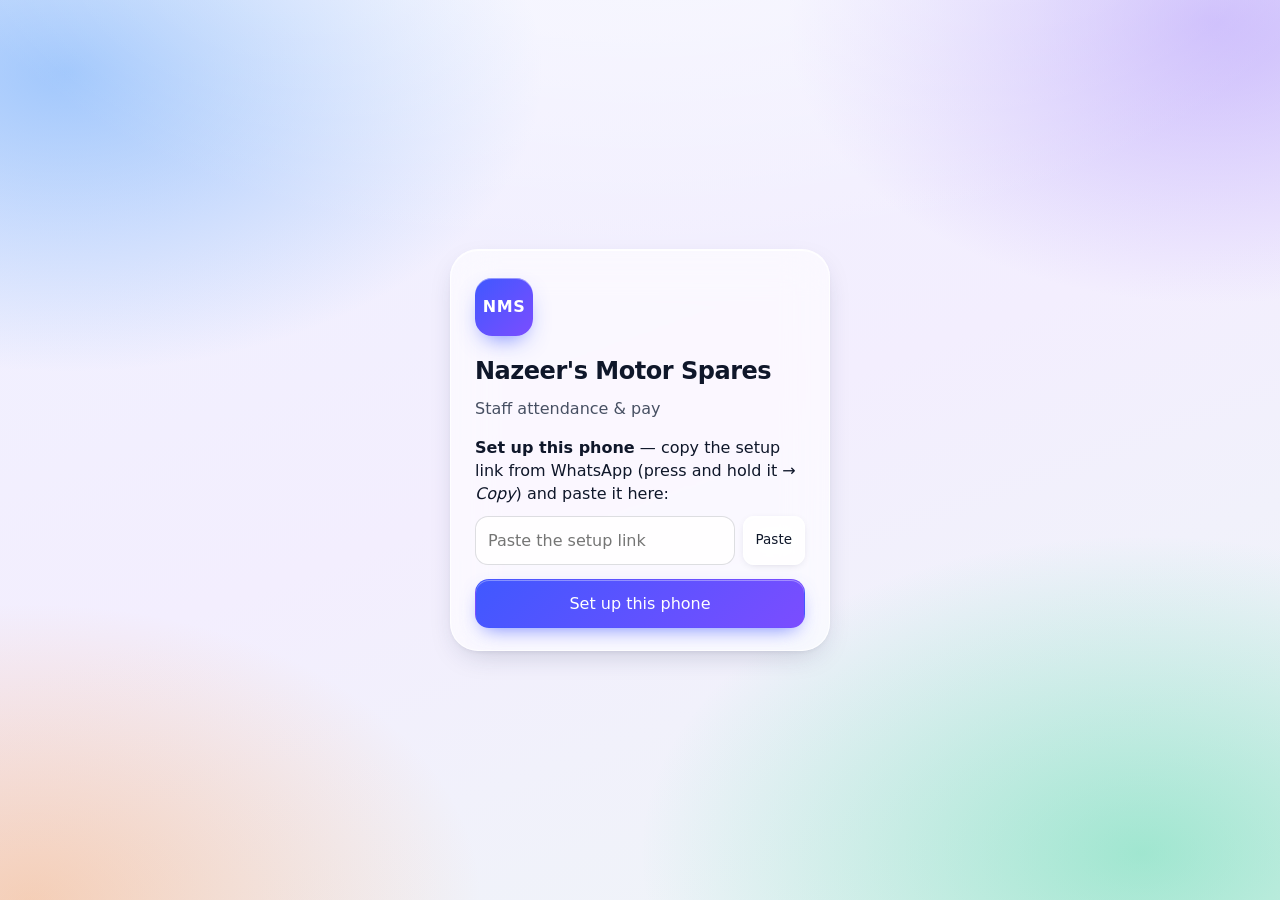
<file: index.html>
<!DOCTYPE html>
<html lang="en">
<head>
<meta charset="utf-8">
<meta name="viewport" content="width=device-width, initial-scale=1, viewport-fit=cover">
<meta http-equiv="Content-Security-Policy" content="default-src 'self'; script-src 'self'; style-src 'self' 'unsafe-inline'; img-src 'self' data:; connect-src 'self' https://oregkflpywtkdkqfrpbz.supabase.co; manifest-src 'self'; worker-src 'self'; object-src 'none'; base-uri 'none'; form-action 'none'">
<meta name="referrer" content="no-referrer">
<meta name="theme-color" content="#eaf0fb">
<meta name="apple-mobile-web-app-capable" content="yes">
<meta name="mobile-web-app-capable" content="yes">
<meta name="apple-mobile-web-app-title" content="NMS Staff">
<title>Nazeer's Motor Spares — Staff attendance &amp; pay</title>
<link rel="icon" href="data:image/svg+xml,%3Csvg xmlns='http://www.w3.org/2000/svg' viewBox='0 0 64 64'%3E%3Crect width='64' height='64' rx='14' fill='%234058ff'/%3E%3Ctext x='32' y='42' font-family='Arial,sans-serif' font-weight='700' font-size='26' text-anchor='middle' fill='%23fff'%3ENMS%3C/text%3E%3C/svg%3E">
<link rel="manifest" href="manifest.webmanifest">
<link rel="apple-touch-icon" href="icons/icon-180.png">
<link rel="stylesheet" href="attendance.css">
<style>html, body { margin: 0; height: 100%; background: #eaf0fb; } #attendance { min-height: 100vh; }</style>
</head>
<body>
<div id="attendance"></div>
<script src="attendance-core.js"></script>
<script src="attendance-pdf.js"></script>
<script src="attendance-ui.js"></script>
<script src="attendance-sync.js"></script>
<script src="start.js"></script>
</body>
</html>
</file>
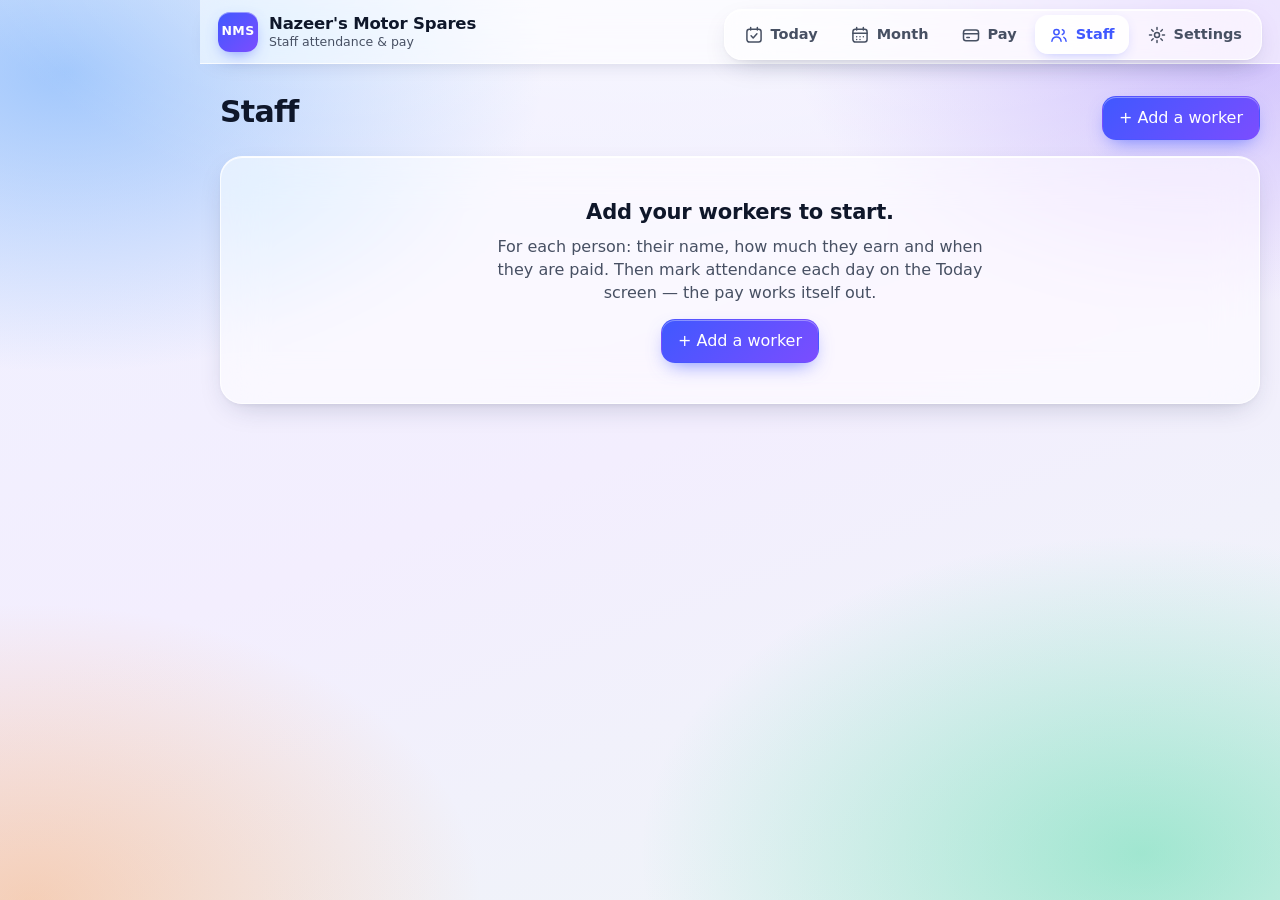
<file: embed-example.html>
<!DOCTYPE html>
<html lang="en">
<head>
<meta charset="utf-8">
<meta name="viewport" content="width=device-width, initial-scale=1">
<title>Example — attendance inside another system</title>
<link rel="stylesheet" href="attendance.css">
<style>
  body { margin: 0; font-family: system-ui, sans-serif; display: grid; grid-template-columns: 200px 1fr; min-height: 100vh; }
  .host-menu { background: #2b2f36; color: #fff; padding: 16px; }
  .host-menu a { display: block; color: #cfd4da; padding: 6px 0; text-decoration: none; }
</style>
</head>
<body>
<!-- Pretend this is Nazeer's other system (stock, sales …). The attendance module lives in one element. -->
<nav class="host-menu"><b>Nazeer's system</b><a href="#">Sales</a><a href="#">Stock</a><a href="#">Staff attendance</a></nav>
<div id="staff-attendance"></div>
<script src="attendance-core.js"></script>
<script src="attendance-pdf.js"></script>
<script src="attendance-ui.js"></script>
<script src="embed-example.js"></script>
</body>
</html>
</file>
<file: attendance.css>
/* Nazeer's Motor Spares — attendance & pay. Liquid-glass look.
   Every rule is scoped to .nms-att (or the print area), so this sheet can be added to another
   system without changing how that system looks. */
.nms-att {
  --na-accent: #4058ff; --na-accent-2: #7b4dff; --na-on-accent: #fff;
  --na-ink: #0f172a; --na-muted: #475063; --na-line: rgba(15, 23, 42, .09);
  --na-glass: rgba(255, 255, 255, .56); --na-glass-strong: rgba(255, 255, 255, .74);
  --na-rim: rgba(255, 255, 255, .78); --na-blur: blur(22px) saturate(180%);
  --na-shadow: 0 10px 30px -12px rgba(30, 41, 80, .28), 0 2px 6px -2px rgba(30, 41, 80, .08);
  --na-r: 22px;
  --c-P: #16a34a; --c-L: #d97706; --c-H: #7c3aed; --c-A: #e11d48; --c-S: #0284c7; --c-V: #0d9488; --c-O: #64748b;
  font: 16px/1.45 -apple-system, BlinkMacSystemFont, "SF Pro Text", "Segoe UI", Roboto, system-ui, sans-serif;
  color: var(--na-ink); background: #eaf0fb;
  min-height: 100vh; min-height: 100dvh; position: relative; isolation: isolate; -webkit-text-size-adjust: 100%;
  -webkit-tap-highlight-color: transparent;
}
/* the moving colour behind the glass */
.nms-att::before, .nms-att::after { content: ''; position: fixed; inset: -20%; z-index: -1; pointer-events: none; }
.nms-att::before {
  background:
    radial-gradient(38% 34% at 18% 20%, rgba(96, 165, 250, .55), transparent 70%),
    radial-gradient(34% 32% at 82% 16%, rgba(167, 139, 250, .5), transparent 70%),
    radial-gradient(40% 36% at 78% 82%, rgba(52, 211, 153, .42), transparent 70%),
    radial-gradient(36% 34% at 16% 86%, rgba(251, 146, 60, .36), transparent 70%),
    linear-gradient(160deg, #eef3ff, #f3eefe 50%, #ecf8f4);
  animation: na-drift 28s ease-in-out infinite alternate;
}
.nms-att::after { background: radial-gradient(60% 50% at 50% 0%, rgba(255, 255, 255, .65), transparent 70%); }
@keyframes na-drift {
  0% { transform: translate3d(0, 0, 0) scale(1); }
  50% { transform: translate3d(3%, -2%, 0) scale(1.06) rotate(2deg); }
  100% { transform: translate3d(-3%, 2%, 0) scale(1.03) rotate(-2deg); }
}
@media (prefers-reduced-motion: reduce) { .nms-att::before { animation: none; } }

.nms-att *, .nms-att *::before, .nms-att *::after { box-sizing: border-box; }
.nms-att button, .nms-att input, .nms-att select, .nms-att textarea { font: inherit; color: inherit; }
.nms-att button { touch-action: manipulation; }
.nms-att [hidden] { display: none !important; }
.nms-att a { color: var(--na-accent); }

/* glass surfaces */
.na-top, .na-card, .na-stat, .na-tabs, .na-modal, .na-gate-box, .na-s, .na-chip {
  background: var(--na-glass); -webkit-backdrop-filter: var(--na-blur); backdrop-filter: var(--na-blur);
  border: 1px solid var(--na-rim); box-shadow: var(--na-shadow), inset 0 1px 0 rgba(255, 255, 255, .9);
}
@supports not ((backdrop-filter: blur(1px)) or (-webkit-backdrop-filter: blur(1px))) {
  .na-top, .na-card, .na-stat, .na-tabs, .na-modal, .na-gate-box, .na-s, .na-chip { background: rgba(255, 255, 255, .92); }
}

/* header and sections */
.na-top { position: sticky; top: 0; z-index: 20; display: flex; align-items: center; justify-content: flex-start; min-height: 64px; gap: 12px 20px; padding: 10px 18px; padding-top: max(10px, env(safe-area-inset-top)); border-width: 0 0 1px; border-radius: 0; box-shadow: 0 8px 24px -18px rgba(30, 41, 80, .4); }
.na-brand { display: flex; align-items: center; gap: 11px; min-width: 0; }
.na-brand > span:last-child { display: grid; line-height: 1.2; min-width: 0; }
.na-brand b { font-size: 16.5px; letter-spacing: -.01em; white-space: nowrap; overflow: hidden; text-overflow: ellipsis; }
.na-brand i { font-style: normal; font-size: 12.5px; color: var(--na-muted); display: flex; align-items: center; gap: 6px; }
.na-logo { flex: none; width: 40px; height: 40px; border-radius: 12px; display: grid; place-items: center; font-weight: 800; font-size: 12.5px; letter-spacing: .03em; color: #fff; background: linear-gradient(135deg, var(--na-accent), var(--na-accent-2)); box-shadow: 0 6px 16px -6px rgba(64, 88, 255, .7), inset 0 1px 0 rgba(255, 255, 255, .4); }
.na-dot { width: 8px; height: 8px; border-radius: 50%; background: #94a3b8; flex: none; display: inline-block; }
.na-dot.ok { background: #22c55e; box-shadow: 0 0 0 3px rgba(34, 197, 94, .18); } .na-dot.bad { background: #f59e0b; box-shadow: 0 0 0 3px rgba(245, 158, 11, .2); }
.na-sync { display: flex; align-items: center; gap: 8px; font-weight: 600; margin: 0 0 6px; }

/* the tab bar sits outside the (glass) header, so it can be fixed to the screen */
.na-tabs { display: flex; gap: 4px; padding: 5px; border-radius: 18px; position: fixed; z-index: 30; top: max(9px, env(safe-area-inset-top)); right: 18px; }
.na-tabs button { display: flex; align-items: center; gap: 7px; border: 0; background: none; color: var(--na-muted); padding: 9px 14px; border-radius: 13px; cursor: pointer; font-weight: 600; font-size: 14.5px; transition: background .2s, color .2s; }
.na-tabs button svg { width: 20px; height: 20px; }
.na-tabs button:hover { color: var(--na-ink); }
.na-tabs button.on { color: var(--na-accent); background: rgba(255, 255, 255, .9); box-shadow: 0 4px 14px -6px rgba(64, 88, 255, .45); }
.na-short { display: none; }

.na-main { padding: 22px 20px 40px; max-width: 1080px; margin: 0 auto; }
.na-head { display: flex; flex-wrap: wrap; justify-content: space-between; align-items: center; gap: 10px; margin-bottom: 6px; }
.na-h1 { font-size: 30px; font-weight: 750; margin: 4px 0 16px; letter-spacing: -.025em; }
.na-h3 { font-size: 16px; margin: 0 0 10px; letter-spacing: -.01em; }
.na-daynav, .na-actions { display: flex; flex-wrap: wrap; align-items: center; gap: 8px; }
.na-date { padding: 8px 12px; border: 1px solid var(--na-rim); border-radius: 12px; background: var(--na-glass-strong); }
.na-chip { padding: 6px 12px; border-radius: 99px; font-size: 13.5px; font-weight: 600; }
.na-hint { color: var(--na-muted); font-size: 14px; margin: 10px 0; }
.na-center { text-align: center; justify-content: center; display: flex; }
p.na-center { display: block; }
.na-warn { color: #8a5300; background: rgba(254, 243, 199, .85); border: 1px solid rgba(251, 191, 36, .45); border-radius: 14px; padding: 9px 12px; font-size: 13.5px; margin: 8px 0; }

/* buttons */
.na-btn { display: inline-flex; align-items: center; justify-content: center; gap: 6px; min-height: 44px; padding: 9px 16px; border-radius: 14px; border: 1px solid var(--na-rim); background: var(--na-glass-strong); -webkit-backdrop-filter: blur(12px); backdrop-filter: blur(12px); cursor: pointer; font-weight: 600; white-space: nowrap; box-shadow: 0 2px 8px -4px rgba(30, 41, 80, .25), inset 0 1px 0 rgba(255, 255, 255, .9); transition: transform .08s, box-shadow .2s, filter .2s; }
.na-btn:hover { box-shadow: 0 6px 16px -8px rgba(30, 41, 80, .35), inset 0 1px 0 #fff; }
.na-btn:active { transform: scale(.97); }
.na-btn:disabled { opacity: .45; cursor: default; transform: none; }
.na-btn.sm { min-height: 36px; padding: 6px 12px; font-size: 13.5px; border-radius: 11px; }
.na-btn.primary { color: #fff; border-color: transparent; background: linear-gradient(135deg, var(--na-accent), var(--na-accent-2)); box-shadow: 0 8px 20px -8px rgba(64, 88, 255, .75), inset 0 1px 0 rgba(255, 255, 255, .35); }
.na-btn.primary:hover { filter: brightness(1.06); }
.na-btn.wa { color: #fff; border-color: transparent; background: linear-gradient(135deg, #22c55e, #16a34a); box-shadow: 0 8px 20px -10px rgba(22, 163, 74, .8), inset 0 1px 0 rgba(255, 255, 255, .35); }
.na-btn.ghost { background: transparent; border-color: transparent; box-shadow: none; color: var(--na-muted); -webkit-backdrop-filter: none; backdrop-filter: none; }
.na-btn.danger { background: transparent; border-color: transparent; box-shadow: none; color: var(--c-A); margin-top: 14px; padding-left: 0; }
.na-btn.danger-outline { color: var(--c-A); border-color: rgba(225, 29, 72, .3); }
.na-round { width: 44px; height: 44px; border-radius: 50%; border: 1px solid var(--na-rim); background: var(--na-glass-strong); font-size: 24px; line-height: 1; cursor: pointer; box-shadow: var(--na-shadow); display: grid; place-items: center; padding-bottom: 3px; }
.na-round:active { transform: scale(.94); }
.na-x { border: 0; background: rgba(15, 23, 42, .06); width: 34px; height: 34px; border-radius: 50%; font-size: 21px; line-height: 1; cursor: pointer; color: var(--na-muted); display: grid; place-items: center; }
.na-x.sm { width: 28px; height: 28px; font-size: 17px; }
.na-x:hover { background: rgba(15, 23, 42, .1); color: var(--na-ink); }

/* cards */
.na-card { border-radius: var(--na-r); margin-bottom: 14px; overflow: hidden; }
.na-pad { padding: 18px 20px; }
.na-empty { padding: 40px 20px; text-align: center; display: grid; justify-items: center; gap: 8px; }
.na-empty b { font-size: 21px; letter-spacing: -.01em; }
.na-empty p { color: var(--na-muted); max-width: 50ch; margin: 0 0 6px; }
.na-closed { background: rgba(241, 245, 249, .7); }
.na-closed p { margin: 6px 0 0; color: var(--na-muted); }

/* status colours */
.nms-att .s-P { --c: var(--c-P); } .nms-att .s-L { --c: var(--c-L); } .nms-att .s-H { --c: var(--c-H); } .nms-att .s-A { --c: var(--c-A); }
.nms-att .s-S { --c: var(--c-S); } .nms-att .s-V { --c: var(--c-V); } .nms-att .s-O { --c: var(--c-O); }

/* today */
.na-dayhead { display: flex; align-items: center; justify-content: center; gap: 14px; margin: 2px 0 10px; }
.na-daytitle { position: relative; display: grid; text-align: center; cursor: pointer; min-width: 170px; }
.na-daytitle span { font-size: 13px; font-weight: 700; color: var(--na-accent); text-transform: uppercase; letter-spacing: .08em; }
.na-daytitle b { font-size: 25px; letter-spacing: -.02em; }
.na-daytitle input { position: absolute; inset: 0; opacity: 0; width: 100%; height: 100%; cursor: pointer; border: 0; }
.na-tally { display: flex; flex-wrap: wrap; justify-content: center; gap: 7px; margin: 6px 0 12px; }
.na-s { display: inline-flex; gap: 6px; align-items: center; padding: 6px 12px; border-radius: 99px; font-size: 13.5px; font-weight: 500; }
.na-s::before { content: ''; width: 8px; height: 8px; border-radius: 50%; background: var(--c, #94a3b8); }
.na-s.s-none { background: rgba(254, 243, 199, .8); } .na-s.s-none::before { background: #f59e0b; }
.na-s.s-done { color: var(--c-P); font-weight: 600; } .na-s.s-done::before { display: none; }
.na-quick { display: flex; flex-wrap: wrap; gap: 8px; margin-bottom: 14px; }
.na-quick .na-btn { flex: 1 1 auto; }
.na-quick .na-btn.primary { flex: 2 1 220px; }
.na-list { display: grid; gap: 10px; }
.na-list .na-card { margin: 0; }
.na-row { display: grid; grid-template-columns: minmax(140px, 1fr) minmax(0, 2.2fr); align-items: center; gap: 10px 16px; padding: 14px 16px; }
.na-row.na-off { opacity: .72; }
.na-who { display: grid; min-width: 0; }
.na-who b { font-size: 17px; letter-spacing: -.01em; }
.na-who i { font-style: normal; color: var(--na-muted); font-size: 13px; }
.na-who em { font-style: normal; color: var(--na-accent); font-weight: 600; }
.na-seg { display: grid; grid-template-columns: repeat(5, minmax(0, 1fr)); gap: 6px; }
.na-seg button { min-height: 50px; border-radius: 14px; border: 1.5px solid color-mix(in srgb, var(--c, #94a3b8) 30%, transparent); background: color-mix(in srgb, var(--c, #94a3b8) 7%, rgba(255, 255, 255, .7)); color: var(--c, var(--na-ink)); font-weight: 650; font-size: 14px; cursor: pointer; padding: 6px 4px; transition: transform .08s, background .15s, box-shadow .15s; }
.na-seg button:active { transform: scale(.95); }
.na-seg button.on { background: var(--c); border-color: var(--c); color: #fff; box-shadow: 0 6px 16px -6px var(--c), inset 0 1px 0 rgba(255, 255, 255, .35); }
.na-seg .na-more:not(.on) { --c: var(--na-muted); border-style: dashed; }
.na-moregrid { display: grid; grid-template-columns: repeat(2, minmax(0, 1fr)); gap: 8px; }
.na-morebtn { min-height: 52px; border-radius: 14px; border: 1.5px solid color-mix(in srgb, var(--c, #94a3b8) 35%, transparent); background: color-mix(in srgb, var(--c, #94a3b8) 8%, #fff); color: var(--c, var(--na-ink)); font-weight: 650; cursor: pointer; }
.na-morebtn.on { background: var(--c); color: #fff; border-color: var(--c); }

/* month sheet */
.na-scroll { overflow-x: auto; -webkit-overflow-scrolling: touch; }
.na-grid { border-collapse: separate; border-spacing: 3px; font-size: 12.5px; min-width: 100%; padding: 6px; }
.na-grid th, .na-grid td { text-align: center; padding: 0; }
.na-grid thead th { padding: 5px 2px; font-weight: 650; min-width: 28px; border-radius: 8px; }
.na-grid thead th i { display: block; font-style: normal; font-weight: 500; color: var(--na-muted); font-size: 10.5px; }
.na-grid thead th.td { background: linear-gradient(135deg, var(--na-accent), var(--na-accent-2)); color: #fff; }
.na-grid thead th.td i { color: rgba(255, 255, 255, .8); }
.na-grid th.cl, .na-grid td.cl { background: rgba(148, 163, 184, .2); }
.na-grid .na-sticky { z-index: 2; position: sticky; left: 0; background: #f7f8fd; box-shadow: 6px 0 8px -6px rgba(30, 41, 80, .25); text-align: left; padding: 6px 12px; white-space: nowrap; min-width: 120px; border-radius: 10px; }
.na-grid td.c { width: 28px; height: 32px; border-radius: 8px; cursor: pointer; font-weight: 750; color: #fff; background: var(--c, rgba(255, 255, 255, .6)); user-select: none; }
.na-grid td.c:hover { box-shadow: 0 0 0 2px var(--na-ink) inset; }
.na-grid td.off { background: rgba(148, 163, 184, .16); }
.na-grid td.miss { color: #f59e0b; font-size: 18px; }
.na-grid td.t { padding: 4px 8px; font-weight: 700; min-width: 48px; background: rgba(255, 255, 255, .6); border-radius: 8px; }
.na-grid td.t.bad { color: var(--c-A); }
.na-legend { display: flex; flex-wrap: wrap; gap: 6px 14px; font-size: 13px; color: var(--na-muted); }
.na-legend span { display: inline-flex; gap: 6px; align-items: center; }
.na-legend .c { display: inline-grid; place-items: center; width: 22px; height: 22px; border-radius: 7px; color: #fff; background: var(--c); font-size: 11px; }

/* pay */
.na-stats { display: grid; grid-template-columns: repeat(auto-fit, minmax(190px, 1fr)); gap: 12px; margin-bottom: 14px; }
.na-stat { border-radius: var(--na-r); padding: 16px 18px; display: grid; gap: 4px; }
.na-stat span { font-size: 13px; color: var(--na-muted); }
.na-stat b { font-size: 26px; letter-spacing: -.02em; }
.na-stat i { font-style: normal; font-size: 12.5px; color: var(--na-muted); }
.na-stat.hero { color: #fff; border-color: transparent; background: linear-gradient(135deg, var(--na-accent), var(--na-accent-2)); box-shadow: 0 14px 30px -14px rgba(64, 88, 255, .8), inset 0 1px 0 rgba(255, 255, 255, .35); }
.na-stat.hero span, .na-stat.hero i { color: rgba(255, 255, 255, .8); }
.na-pay-head { display: flex; justify-content: space-between; align-items: center; gap: 12px; padding: 16px 18px 0; }
.na-pay-head > div { display: grid; }
.na-pay-head b { font-size: 17.5px; letter-spacing: -.01em; }
.na-pay-head i { font-style: normal; font-size: 13px; color: var(--na-muted); }
.na-pay-body { display: grid; grid-template-columns: 1fr minmax(260px, 360px); gap: 18px; padding: 10px 18px 6px; }
.na-period { font-weight: 650; margin-bottom: 8px; }
.na-counts { display: flex; flex-wrap: wrap; gap: 6px; }
.na-counts span { font-size: 13px; padding: 4px 10px; border-radius: 99px; background: color-mix(in srgb, var(--c, #64748b) 12%, rgba(255, 255, 255, .7)); color: var(--c, var(--na-ink)); font-weight: 500; }
.na-lines { width: 100%; border-collapse: collapse; font-size: 14px; }
.na-lines td { padding: 6px 0; border-bottom: 1px dashed var(--na-line); }
.na-lines td + td { text-align: right; white-space: nowrap; padding-left: 12px; }
.na-lines td.neg { color: var(--c-A); }
.na-lines tr.tot td { border-bottom: 0; border-top: 2px solid var(--na-ink); font-weight: 750; font-size: 17px; padding-top: 9px; }
.na-pay-foot { display: flex; flex-wrap: wrap; gap: 8px; justify-content: flex-end; padding: 12px 18px 16px; border-top: 1px solid var(--na-line); margin-top: 8px; background: rgba(255, 255, 255, .35); }
.na-pill { font-size: 12.5px; font-weight: 650; padding: 5px 11px; border-radius: 99px; background: rgba(148, 163, 184, .2); color: var(--na-muted); white-space: nowrap; }
.na-pill.ok { background: rgba(22, 163, 74, .14); color: var(--c-P); }
.na-pill.warn { background: rgba(217, 119, 6, .15); color: #b45309; }
.na-pill.bad { background: rgba(225, 29, 72, .13); color: var(--c-A); }

/* pay: everyone at a glance, and a running account per person */
.na-pad-x { padding-left: 18px; padding-right: 18px; }
.na-card-head { display: flex; justify-content: space-between; align-items: baseline; gap: 10px; padding: 16px 18px 4px; }
.na-card-head .na-h3 { margin: 0; }
.na-card-head .na-hint { margin: 0; font-size: 12.5px; }
.na-sum { width: 100%; border-collapse: collapse; font-size: 14.5px; }
.na-sum th { text-align: left; font-size: 12px; font-weight: 650; color: var(--na-muted); text-transform: uppercase; letter-spacing: .05em; padding: 8px 18px; border-bottom: 1px solid var(--na-line); }
.na-sum td { padding: 11px 18px; border-bottom: 1px solid var(--na-line); white-space: nowrap; }
.na-sum th.r, .na-sum td.r { text-align: right; }
.na-sum tbody tr { cursor: pointer; transition: background .15s; }
.na-sum tbody tr:hover { background: rgba(255, 255, 255, .55); }
.na-sum td b { font-weight: 650; }
.na-sum td:first-child { display: grid; gap: 5px; min-width: 120px; }
.na-sum td.owe, .na-acct .owe b { color: var(--c-A); }
.na-sum td.ok, .na-acct .ok b { color: var(--c-P); }
.na-sum tfoot td { font-weight: 750; border-bottom: 0; background: rgba(255, 255, 255, .45); }
.na-bar { display: block; height: 6px; border-radius: 99px; background: rgba(15, 23, 42, .08); overflow: hidden; }
.na-bar i { display: block; height: 100%; border-radius: inherit; background: linear-gradient(90deg, #22c55e, #16a34a); }
.na-bar.big { height: 9px; margin: 2px 0 8px; }
.na-acct { display: grid; grid-template-columns: repeat(3, minmax(0, 1fr)); gap: 8px; padding: 12px 18px 8px; }
.na-acct > div { background: rgba(255, 255, 255, .55); border: 1px solid var(--na-rim); border-radius: 16px; padding: 10px 12px; display: grid; gap: 2px; }
.na-acct span { font-size: 12px; color: var(--na-muted); font-weight: 600; }
.na-acct b { font-size: 19px; letter-spacing: -.02em; }
.na-acct.small { padding: 0; }
.na-acct.small b { font-size: 16px; }
.na-next { margin: 2px 0 6px; font-size: 14.5px; }
.na-next .na-hint { display: block; margin: 2px 0 0; font-size: 12.5px; }
.na-more-info { border-top: 1px solid var(--na-line); padding-top: 10px; padding-bottom: 10px; }
.na-more-info summary { cursor: pointer; font-weight: 650; font-size: 14px; color: var(--na-accent); list-style: none; }
.na-more-info summary::-webkit-details-marker { display: none; }
.na-more-info summary::before { content: '▸ '; }
.na-more-info[open] summary::before { content: '▾ '; }
.na-more-info .na-counts, .na-more-info .na-lines { margin-top: 10px; }
.na-del { width: 36px; }
.na-chips { display: flex; flex-wrap: wrap; gap: 6px; margin-top: 12px; }

/* staff list */
.na-tbl { width: 100%; border-collapse: collapse; }
.na-tbl th { text-align: left; font-size: 12.5px; font-weight: 600; color: var(--na-muted); padding: 12px 18px 8px; border-bottom: 1px solid var(--na-line); }
.na-tbl td { padding: 13px 18px; border-bottom: 1px solid var(--na-line); vertical-align: middle; }
.na-tbl td i { display: block; font-style: normal; font-size: 12.5px; color: var(--na-muted); }
.na-tbl td.r { text-align: right; }
.na-tbl tbody tr { cursor: pointer; transition: background .15s; }
.na-tbl tbody tr:hover { background: rgba(255, 255, 255, .5); }
.na-tbl tbody tr:last-child td { border-bottom: 0; }
.na-tbl tr.na-off td { color: var(--na-muted); }

/* sign-in, set-up and PIN screens */
.na-gate { min-height: 100vh; min-height: 100dvh; display: grid; place-items: center; padding: 24px 16px; padding-top: max(24px, env(safe-area-inset-top)); }
.na-gate-box { width: min(380px, 100%); border-radius: 28px; padding: 28px 24px 22px; display: grid; grid-template-columns: minmax(0, 1fr); gap: 14px; background: rgba(255, 255, 255, .6); }
.na-gate-mark { width: 58px; height: 58px; border-radius: 17px; color: #fff; display: grid; place-items: center; font-weight: 800; font-size: 16px; letter-spacing: .03em; background: linear-gradient(135deg, var(--na-accent), var(--na-accent-2)); box-shadow: 0 10px 24px -10px rgba(64, 88, 255, .85), inset 0 1px 0 rgba(255, 255, 255, .4); }
.na-gate-box h1 { font-size: 24px; margin: 4px 0 0; letter-spacing: -.02em; }
.na-gate-box > p { margin: -6px 0 2px; color: var(--na-muted); }
.na-gate-go { padding: 12px; font-size: 16px; margin-top: 4px; }
.na-gate-box .na-fld input { font-size: 16px; padding: 12px; }
.na-gate-small { font-size: 12.5px; color: var(--na-muted); margin: 0 !important; text-align: center; }
.na-gate-step { margin: 0 !important; color: var(--na-ink) !important; }
.na-gate-link { border: 0; background: none; color: var(--na-muted); text-decoration: underline; cursor: pointer; justify-self: center; font-size: 14px; padding: 6px; }
.na-pin-title { text-align: center; font-weight: 650; margin: 6px 0 0 !important; color: var(--na-ink) !important; }
.na-pin-dots { display: flex; justify-content: center; gap: 18px; margin: 6px 0; }
.na-pin-dots span { width: 15px; height: 15px; border-radius: 50%; border: 2px solid rgba(15, 23, 42, .35); transition: background .15s, transform .15s; }
.na-pin-dots span.on { background: linear-gradient(135deg, var(--na-accent), var(--na-accent-2)); border-color: transparent; transform: scale(1.1); }
.na-pin-msg { text-align: center; color: var(--c-A) !important; min-height: 1.2em; margin: 0 !important; font-size: 14px; font-weight: 600; }
.na-pin-pad { display: grid; grid-template-columns: repeat(3, 1fr); gap: 12px; }
.na-pin-pad button { height: 62px; border-radius: 50px; border: 1px solid var(--na-rim); background: rgba(255, 255, 255, .62); -webkit-backdrop-filter: blur(10px); backdrop-filter: blur(10px); font-size: 25px; font-weight: 500; cursor: pointer; box-shadow: 0 4px 12px -8px rgba(30, 41, 80, .45), inset 0 1px 0 #fff; transition: transform .08s, background .12s; }
.na-pin-pad button:active { transform: scale(.94); background: rgba(255, 255, 255, .95); }

.na-join { display: grid; grid-template-columns: minmax(0, 1fr); gap: 10px; min-width: 0; }
.na-join-row { display: flex; gap: 8px; }
.na-join-row input { flex: 1; min-width: 0; width: 100%; border: 1px solid rgba(15, 23, 42, .14); border-radius: 13px; padding: 12px; background: rgba(255, 255, 255, .85); font-size: 16px; }
.na-join-row input:focus { outline: 0; border-color: var(--na-accent); box-shadow: 0 0 0 4px rgba(64, 88, 255, .16); }
.na-join-row .na-btn { min-height: 46px; }

/* today: pay reminders and the all-marked note */
.na-remind { margin-bottom: 12px; }
.na-remind-head { display: flex; justify-content: space-between; align-items: center; padding: 12px 16px 4px; }
.na-remind-head b { font-size: 16px; }
.na-remind-head > span { display: grid; gap: 2px; }
.na-remind-head i { font-style: normal; font-size: 14px; color: var(--na-muted); }
.na-remind-head i strong { color: var(--c-A); }
.na-remind-foot { display: flex; flex-wrap: wrap; gap: 8px; padding: 12px 16px 14px; border-top: 1px solid var(--na-line); }
.na-remind-foot .na-btn.primary { flex: 2 1 200px; }
.na-remind-foot .na-btn:not(.primary) { flex: 1 1 100px; }
.na-remind-row { display: flex; width: 100%; justify-content: space-between; align-items: center; gap: 10px; border: 0; border-top: 1px solid var(--na-line); background: transparent; padding: 12px 16px; text-align: left; cursor: pointer; }
.na-remind-row span { display: grid; }
.na-remind-row i { font-style: normal; font-size: 13.5px; color: var(--na-muted); }
.na-remind-row strong { font-size: 17px; white-space: nowrap; }
.na-remind-row.urgent strong { color: var(--c-A); }
.na-remind-row:active { background: rgba(255, 255, 255, .6); }
.na-done { flex: 2 1 220px; display: flex; align-items: center; justify-content: center; min-height: 44px; border-radius: 14px; background: rgba(22, 163, 74, .12); color: var(--c-P); font-weight: 650; }

/* staff cards */
.na-staff { display: flex; justify-content: space-between; align-items: center; gap: 12px; padding: 14px 16px; cursor: pointer; }
.na-staff.na-off { opacity: .6; }
.na-staff-main { display: grid; gap: 2px; min-width: 0; }
.na-staff-main b { font-size: 18px; letter-spacing: -.01em; }
.na-staff-main i { font-style: normal; color: var(--na-muted); font-size: 14px; }
.na-staff-main span { font-size: 14.5px; margin-top: 4px; }
.na-staff-main em { font-style: normal; font-size: 14px; color: var(--na-accent); font-weight: 600; }
.na-staff-side { display: flex; flex-direction: column; gap: 6px; flex: none; }
.na-staff-side .na-btn { min-width: 74px; text-decoration: none; color: inherit; }
.na-staff-side .na-btn.primary { color: #fff; }

/* settings: how-to */
.na-steps { margin: 0; padding-left: 22px; display: grid; gap: 9px; }
.na-steps li { line-height: 1.45; }
.na-steps i { font-style: normal; font-weight: 600; }

/* worker form */
.na-formhead { margin: 8px 0 -2px; font-size: 13px; text-transform: uppercase; letter-spacing: .06em; color: var(--na-accent); }
.na-summary { margin: 2px 0 0; padding: 12px 14px; border-radius: 14px; background: rgba(64, 88, 255, .09); color: #26318f; font-weight: 600; line-height: 1.45; }
.na-extras { border-top: 1px solid var(--na-line); padding-top: 12px; }
.na-extras > summary { cursor: pointer; font-weight: 650; color: var(--na-accent); list-style: none; padding: 6px 0; }
.na-extras > summary::-webkit-details-marker { display: none; }
.na-extras > summary::before { content: '＋ '; }
.na-extras[open] > summary::before { content: '－ '; }
.na-extras > .na-form { margin-top: 10px; }

.na-autotag { color: var(--c-P); font-weight: 600; }
.na-seg button.on.auto { background: color-mix(in srgb, var(--c-P) 22%, #fff); color: #166534; border-color: color-mix(in srgb, var(--c-P) 45%, transparent); box-shadow: none; }
.na-grid td.c.auto { background: #bbf7d0; color: #166534; }
.na-switch { display: flex; width: 100%; align-items: center; justify-content: space-between; gap: 14px; border: 0; background: transparent; padding: 4px 0; text-align: left; cursor: pointer; }
.na-switch span { display: grid; gap: 3px; }
.na-switch b { font-size: 16px; }
.na-switch i { font-style: normal; font-size: 14px; color: var(--na-muted); }
.na-switch em { flex: none; width: 54px; height: 32px; border-radius: 99px; background: #cbd5e1; position: relative; transition: background .2s; }
.na-switch em::after { content: ''; position: absolute; top: 3px; left: 3px; width: 26px; height: 26px; border-radius: 50%; background: #fff; box-shadow: 0 2px 6px rgba(0, 0, 0, .25); transition: transform .2s; }
.na-switch.on em { background: var(--c-P); }
.na-switch.on em::after { transform: translateX(22px); }

.na-quick .na-done { flex: 1 1 100%; font-size: 14.5px; padding: 9px 12px; text-align: center; line-height: 1.35; }

/* forms & modal */
.na-form { display: grid; gap: 12px; }
.na-form.g2 { grid-template-columns: repeat(2, minmax(0, 1fr)); }
.na-form .span2 { grid-column: 1 / -1; }
.na-fld { display: grid; gap: 5px; }
.na-fld > span { font-size: 13px; font-weight: 600; color: var(--na-muted); }
.na-fld > i { font-style: normal; font-size: 12px; color: var(--na-muted); }
.na-fld input, .na-fld select, .na-fld textarea { border: 1px solid rgba(15, 23, 42, .12); border-radius: 13px; padding: 11px 12px; background: rgba(255, 255, 255, .82); width: 100%; font-size: 16px; }
.na-fld input:focus, .na-fld select:focus, .na-fld textarea:focus { outline: 0; border-color: var(--na-accent); box-shadow: 0 0 0 4px rgba(64, 88, 255, .16); }
.na-days { display: flex; flex-wrap: wrap; gap: 6px; }
.na-days label { display: inline-flex; align-items: center; gap: 6px; border: 1px solid rgba(15, 23, 42, .12); background: rgba(255, 255, 255, .7); border-radius: 11px; padding: 8px 11px; cursor: pointer; font-size: 14px; }
.na-days input, .na-check input { accent-color: var(--na-accent); width: 17px; height: 17px; }
.na-check { display: flex; gap: 8px; align-items: center; font-size: 14px; }
.na-modal-back { position: fixed; inset: 0; z-index: 50; background: rgba(15, 23, 42, .28); -webkit-backdrop-filter: blur(4px); backdrop-filter: blur(4px); display: grid; place-items: start center; padding: 6vh 14px; overflow-y: auto; animation: na-fade .18s ease; }
.na-modal { border-radius: 26px; width: min(620px, 100%); background: rgba(255, 255, 255, .8); animation: na-rise .22s cubic-bezier(.2, .9, .3, 1.2); }
.na-modal header { display: flex; justify-content: space-between; align-items: center; padding: 18px 20px 6px; }
.na-modal h2 { font-size: 19px; margin: 0; letter-spacing: -.01em; }
.na-modal-body { padding: 8px 20px 16px; }
.na-modal-body p { margin: 0 0 10px; }
.na-modal footer { display: flex; justify-content: flex-end; gap: 8px; padding: 12px 20px 18px; border-top: 1px solid var(--na-line); }
@keyframes na-fade { from { opacity: 0; } }
@keyframes na-rise { from { opacity: 0; transform: translateY(14px) scale(.98); } }
.na-toast.has-undo { pointer-events: auto; display: flex; align-items: center; gap: 12px; }
.na-undo { border: 0; background: rgba(255, 255, 255, .18); color: #fff; font-weight: 700; padding: 7px 14px; border-radius: 10px; cursor: pointer; font-size: 15px; }
.na-toast { position: fixed; left: 50%; bottom: 28px; transform: translate(-50%, 20px); background: rgba(15, 23, 42, .82); -webkit-backdrop-filter: blur(12px); backdrop-filter: blur(12px); color: #fff; padding: 11px 18px; border-radius: 16px; opacity: 0; pointer-events: none; transition: .22s; z-index: 60; font-size: 14.5px; font-weight: 500; max-width: calc(100% - 32px); text-align: center; }
.na-toast.on { opacity: 1; transform: translate(-50%, 0); }

/* phones: tab bar at the bottom, within reach of the thumb */
@media (max-width: 760px) {
  .nms-att { font-size: 16px; }
  .na-top { padding: 8px 14px; padding-top: max(8px, env(safe-area-inset-top)); }
  .na-logo { width: 36px; height: 36px; border-radius: 11px; font-size: 11.5px; }
  .na-main { padding: 14px 12px calc(104px + env(safe-area-inset-bottom)); }
  .na-tabs { top: auto; left: 10px; right: 10px; bottom: calc(10px + env(safe-area-inset-bottom)); justify-content: space-between; padding: 6px; border-radius: 24px; background: rgba(255, 255, 255, .7); }
  .na-tabs button { flex: 1; flex-direction: column; gap: 3px; padding: 7px 2px 6px; border-radius: 18px; font-size: 11px; }
  .na-tabs button svg { width: 23px; height: 23px; }
  .na-long { display: none; } .na-short { display: inline; }
  .na-toast { bottom: calc(96px + env(safe-area-inset-bottom)); }
  .na-h1 { font-size: 25px; }
  .na-row { grid-template-columns: minmax(0, 1fr); padding: 13px 12px 12px; }
  .na-seg button { min-height: 52px; font-size: 14px; }
  .na-pay-body { grid-template-columns: 1fr; }
  .na-acct { gap: 6px; padding: 12px 12px 8px; }
  .na-acct b { font-size: 16px; }
  .na-pad-x { padding-left: 12px; padding-right: 12px; }
  .na-sum { font-size: 13.5px; }
  .na-sum td, .na-sum th { padding-left: 8px; padding-right: 8px; }
  .na-sum td:first-child, .na-sum th:first-child { padding-left: 14px; }
  .na-sum td:last-child, .na-sum th:last-child { padding-right: 14px; }
  .na-sum td:first-child { min-width: 0; white-space: normal; }
  .na-sum th { font-size: 10.5px; }
  .na-pay-foot .na-btn.primary { flex: 1 1 100%; }
  .na-stats-pay { grid-template-columns: repeat(3, minmax(0, 1fr)); gap: 8px; }
  .na-stats-pay .na-stat { padding: 11px 11px; border-radius: 18px; }
  .na-stats-pay .na-stat b { font-size: 16.5px; }
  .na-stats-pay .na-stat span, .na-stats-pay .na-stat i { font-size: 11.5px; }
  .na-form.g2 { grid-template-columns: 1fr; }
  .na-tbl th:nth-child(3), .na-tbl td:nth-child(3) { display: none; }
  .na-modal-back { place-items: end center; padding: 0; }
  .na-modal { width: 100%; border-radius: 26px 26px 0 0; padding-bottom: env(safe-area-inset-bottom); max-height: 92vh; overflow-y: auto; animation-name: na-up; }
  @keyframes na-up { from { transform: translateY(40px); opacity: .4; } }
  .na-dayhead { gap: 10px; }
  .na-daytitle b { font-size: 22px; }
}
@media (max-width: 380px) {
  .na-seg button { font-size: 12px; }
  .na-pin-pad button { height: 56px; }
}

/* ---------- printing (pay slips, month sheet) ---------- */
.nms-print { display: none; }
@media print {
  body.nms-printing > :not(.nms-print) { display: none !important; }
  body.nms-printing .nms-print { display: block; font: 12.5px/1.45 system-ui, -apple-system, "Segoe UI", Roboto, sans-serif; color: #111; }
  body.nms-printing { background: #fff; }
}
@page { margin: 14mm; }
.nms-print table { border-collapse: collapse; width: 100%; }
.nap-slip header { display: flex; justify-content: space-between; border-bottom: 3px solid #4058ff; padding-bottom: 10px; margin-bottom: 16px; }
.nap-slip h1 { font-size: 22px; margin: 0; } .nap-slip h2 { font-size: 18px; margin: 0; text-transform: uppercase; letter-spacing: .06em; }
.nap-slip header p { margin: 3px 0 0; color: #555; } .nap-slip .r { text-align: right; }
.nap-slip h3 { font-size: 12px; text-transform: uppercase; letter-spacing: .08em; color: #666; margin: 18px 0 6px; }
.nap-slip .kv th { text-align: left; font-weight: 500; color: #666; width: 18%; padding: 4px 0; }
.nap-slip .kv td { width: 32%; padding: 4px 0; font-weight: 600; }
.nap-slip .lines td { padding: 6px 0; border-bottom: 1px solid #ddd; }
.nap-slip .lines td + td { text-align: right; }
.nap-slip .lines .tot td { font-weight: 700; font-size: 15px; border-top: 2px solid #111; border-bottom: 0; }
.nap-slip .sign { display: flex; gap: 40px; margin-top: 60px; }
.nap-slip .sign div { flex: 1; border-top: 1px solid #111; padding-top: 6px; color: #555; }
.nap-month h1 { font-size: 16px; margin: 0 0 10px; }
.nap-month table { font-size: 10px; }
.nap-month th, .nap-month td { border: 1px solid #999; text-align: center; padding: 3px 2px; }
.nap-month th i { display: block; font-style: normal; font-weight: 400; }
.nap-month td.c.s-A { font-weight: 700; text-decoration: underline; }
.nap-month td.off, .nap-month .cl { background: #eee; }
.nap-month .na-sticky { text-align: left; padding: 3px 6px; white-space: nowrap; }
</file>
